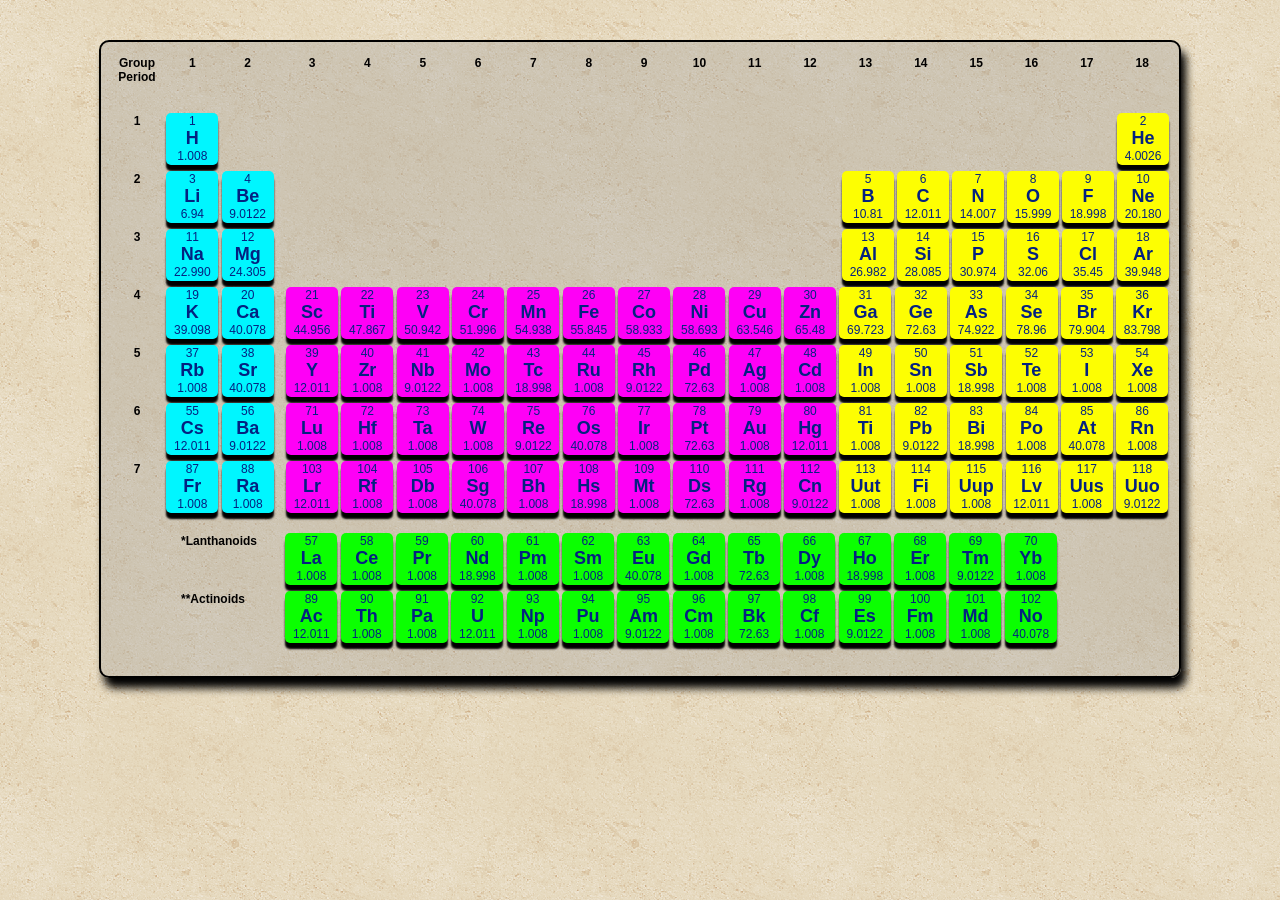
<file: index.html>
<!DOCTYPE html>
<html lang="en">
<head>
    <meta charset="UTF-8">
    <title>Document</title>
    <link rel="stylesheet" href="style1.css">
</head>
<body>
    <div class="container">
        <p class="titulo">Group Period</p>
        <p class="titulo">1</p>
        <p class="titulo">2</p>
        <p class="titulo separa">3</p>
        <p class="titulo">4</p>
        <p class="titulo">5</p>
        <p class="titulo">6</p>
        <p class="titulo">7</p>
        <p class="titulo">8</p>
        <p class="titulo">9</p>
        <p class="titulo">10</p>
        <p class="titulo">11</p>
        <p class="titulo">12</p>
        <p class="titulo">13</p>
        <p class="titulo">14</p>
        <p class="titulo">15</p>
        <p class="titulo">16</p>
        <p class="titulo">17</p>
        <p class="titulo">18</p><br>
        <p class="titulo">1</p>
        <p class="elemento azul">1<br><span>H</span><br>1.008</p>
        <p class="elemento ult amarillo">2<br><span>He</span><br>4.0026</p><br>
        <p class="titulo">2</p>
        <p class="elemento azul">3<br><span>Li</span><br>6.94</p>
        <p class="elemento azul">4<br><span>Be</span><br>9.0122</p>
        <p class="elemento ult amarillo">10<br><span>Ne</span><br>20.180</p>
        <p class="elemento ult amarillo">9<br><span>F</span><br>18.998</p>
        <p class="elemento ult amarillo">8<br><span>O</span><br>15.999</p>
        <p class="elemento ult amarillo">7<br><span>N</span><br>14.007</p>
        <p class="elemento ult amarillo">6<br><span>C</span><br>12.011</p>
        <p class="elemento ult amarillo">5<br><span>B</span><br>10.81</p><br>
        <p class="titulo">3</p>
        <p class="elemento azul">11<br><span>Na</span><br>22.990</p>
        <p class="elemento azul">12<br><span>Mg</span><br>24.305</p>
        <p class="elemento ult amarillo">18<br><span>Ar</span><br>39.948</p>
        <p class="elemento ult amarillo">17<br><span>Cl</span><br>35.45</p>
        <p class="elemento ult amarillo">16<br><span>S</span><br>32.06</p>
        <p class="elemento ult amarillo">15<br><span>P</span><br>30.974</p>
        <p class="elemento ult amarillo">14<br><span>Si</span><br>28.085</p>
        <p class="elemento ult amarillo">13<br><span>Al</span><br>26.982</p><br>
        <p class="titulo">4</p>
        <p class="elemento azul">19<br><span>K</span><br>39.098</p>
        <p class="elemento azul">20<br><span>Ca</span><br>40.078</p>
        <p class="elemento  rosa separa">21<br><span>Sc</span><br>44.956</p>
        <p class="elemento rosa">22<br><span>Ti</span><br>47.867</p>
        <p class="elemento rosa">23<br><span>V</span><br>50.942</p>
        <p class="elemento rosa">24<br><span>Cr</span><br>51.996</p>
        <p class="elemento rosa">25<br><span>Mn</span><br>54.938</p>
        <p class="elemento rosa">26<br><span>Fe</span><br>55.845</p>
        <p class="elemento rosa">27<br><span>Co</span><br>58.933</p>
        <p class="elemento rosa">28<br><span>Ni</span><br>58.693</p>
        <p class="elemento rosa">29<br><span>Cu</span><br>63.546</p>
        <p class="elemento rosa">30<br><span>Zn</span><br>65.48</p>
        <p class="elemento amarillo">31<br><span>Ga</span><br>69.723</p>
        <p class="elemento amarillo">32<br><span>Ge</span><br>72.63</p>
        <p class="elemento amarillo">33<br><span>As</span><br>74.922</p>
        <p class="elemento amarillo">34<br><span>Se</span><br>78.96</p>
        <p class="elemento amarillo">35<br><span>Br</span><br>79.904</p>
        <p class="elemento amarillo">36<br><span>Kr</span><br>83.798</p><br>
        <p class="titulo">5</p>
        <p class="elemento azul">37<br><span>Rb</span><br>1.008</p>
        <p class="elemento azul">38<br><span>Sr</span><br>40.078</p>
        <p class="elemento  rosa separa">39<br><span>Y</span><br>12.011</p>
        <p class="elemento rosa">40<br><span>Zr</span><br>1.008</p>
        <p class="elemento rosa">41<br><span>Nb</span><br>9.0122</p>
        <p class="elemento rosa">42<br><span>Mo</span><br>1.008</p>
        <p class="elemento rosa">43<br><span>Tc</span><br>18.998</p>
        <p class="elemento rosa">44<br><span>Ru</span><br>1.008</p>
        <p class="elemento rosa">45<br><span>Rh</span><br>9.0122</p>
        <p class="elemento rosa">46<br><span>Pd</span><br>72.63</p>
        <p class="elemento rosa">47<br><span>Ag</span><br>1.008</p>
        <p class="elemento rosa">48<br><span>Cd</span><br>1.008</p>
        <p class="elemento amarillo">49<br><span>In</span><br>1.008</p>
        <p class="elemento amarillo">50<br><span>Sn</span><br>1.008</p>
        <p class="elemento amarillo">51<br><span>Sb</span><br>18.998</p>
        <p class="elemento amarillo">52<br><span>Te</span><br>1.008</p>
        <p class="elemento amarillo">53<br><span>I</span><br>1.008</p>
        <p class="elemento amarillo">54<br><span>Xe</span><br>1.008</p><br>
        <p class="titulo">6</p>
        <p class="elemento azul">55<br><span>Cs</span><br>12.011</p>
        <p class="elemento azul">56<br><span>Ba</span><br>9.0122</p>
        <p class="elemento  rosa separa">71<br><span>Lu</span><br>1.008</p>
        <p class="elemento rosa">72<br><span>Hf</span><br>1.008</p>
        <p class="elemento rosa">73<br><span>Ta</span><br>1.008</p>
        <p class="elemento rosa">74<br><span>W</span><br>1.008</p>
        <p class="elemento rosa">75<br><span>Re</span><br>9.0122</p>
        <p class="elemento rosa">76<br><span>Os</span><br>40.078</p>
        <p class="elemento rosa">77<br><span>Ir</span><br>1.008</p>
        <p class="elemento rosa">78<br><span>Pt</span><br>72.63</p>
        <p class="elemento rosa">79<br><span>Au</span><br>1.008</p>
        <p class="elemento rosa">80<br><span>Hg</span><br>12.011</p>
        <p class="elemento amarillo">81<br><span>Ti</span><br>1.008</p>
        <p class="elemento amarillo">82<br><span>Pb</span><br>9.0122</p>
        <p class="elemento amarillo">83<br><span>Bi</span><br>18.998</p>
        <p class="elemento amarillo">84<br><span>Po</span><br>1.008</p>
        <p class="elemento amarillo">85<br><span>At</span><br>40.078</p>
        <p class="elemento amarillo">86<br><span>Rn</span><br>1.008</p><br>
        <p class="titulo">7</p>
        <p class="elemento azul">87<br><span>Fr</span><br>1.008</p>
        <p class="elemento azul">88<br><span>Ra</span><br>1.008</p>
        <p class="elemento  rosa separa">103<br><span>Lr</span><br>12.011</p>
        <p class="elemento rosa">104<br><span>Rf</span><br>1.008</p>
        <p class="elemento rosa">105<br><span>Db</span><br>1.008</p>
        <p class="elemento rosa">106<br><span>Sg</span><br>40.078</p>
        <p class="elemento rosa">107<br><span>Bh</span><br>1.008</p>
        <p class="elemento rosa">108<br><span>Hs</span><br>18.998</p>
        <p class="elemento rosa">109<br><span>Mt</span><br>1.008</p>
        <p class="elemento rosa">110<br><span>Ds</span><br>72.63</p>
        <p class="elemento rosa">111<br><span>Rg</span><br>1.008</p>
        <p class="elemento rosa">112<br><span>Cn</span><br>9.0122</p>
        <p class="elemento amarillo">113<br><span>Uut</span><br>1.008</p>
        <p class="elemento amarillo">114<br><span>Fi</span><br>1.008</p>
        <p class="elemento amarillo">115<br><span>Uup</span><br>1.008</p>
        <p class="elemento amarillo">116<br><span>Lv</span><br>12.011</p>
        <p class="elemento amarillo">117<br><span>Uus</span><br>1.008</p>
        <p class="elemento amarillo">118<br><span>Uuo</span><br>9.0122</p><br><br>
        <p class="titulo noids">*Lanthanoids</p>
        <p class="elemento verde separa-l">57<br><span>La</span><br>1.008</p>
        <p class="elemento verde">58<br><span>Ce</span><br>1.008</p>
        <p class="elemento verde">59<br><span>Pr</span><br>1.008</p>
        <p class="elemento verde">60<br><span>Nd</span><br>18.998</p>
        <p class="elemento verde">61<br><span>Pm</span><br>1.008</p>
        <p class="elemento verde">62<br><span>Sm</span><br>1.008</p>
        <p class="elemento verde">63<br><span>Eu</span><br>40.078</p>
        <p class="elemento verde">64<br><span>Gd</span><br>1.008</p>
        <p class="elemento verde">65<br><span>Tb</span><br>72.63</p>
        <p class="elemento verde">66<br><span>Dy</span><br>1.008</p>
        <p class="elemento verde">67<br><span>Ho</span><br>18.998</p>
        <p class="elemento verde">68<br><span>Er</span><br>1.008</p>
        <p class="elemento verde">69<br><span>Tm</span><br>9.0122</p>
        <p class="elemento verde">70<br><span>Yb</span><br>1.008</p><br>
        <p class="titulo noids">**Actinoids</p>
        <p class="elemento verde separa-l">89<br><span>Ac</span><br>12.011</p>
        <p class="elemento verde">90<br><span>Th</span><br>1.008</p>
        <p class="elemento verde">91<br><span>Pa</span><br>1.008</p>
        <p class="elemento verde">92<br><span>U</span><br>12.011</p>
        <p class="elemento verde">93<br><span>Np</span><br>1.008</p>
        <p class="elemento verde">94<br><span>Pu</span><br>1.008</p>
        <p class="elemento verde">95<br><span>Am</span><br>9.0122</p>
        <p class="elemento verde">96<br><span>Cm</span><br>1.008</p>
        <p class="elemento verde">97<br><span>Bk</span><br>72.63</p>
        <p class="elemento verde">98<br><span>Cf</span><br>1.008</p>
        <p class="elemento verde">99<br><span>Es</span><br>9.0122</p>
        <p class="elemento verde">100<br><span>Fm</span><br>1.008</p>
        <p class="elemento verde">101<br><span>Md</span><br>1.008</p>
        <p class="elemento verde">102<br><span>No</span><br>40.078</p>
    </div>
</body>
</html>
</file>
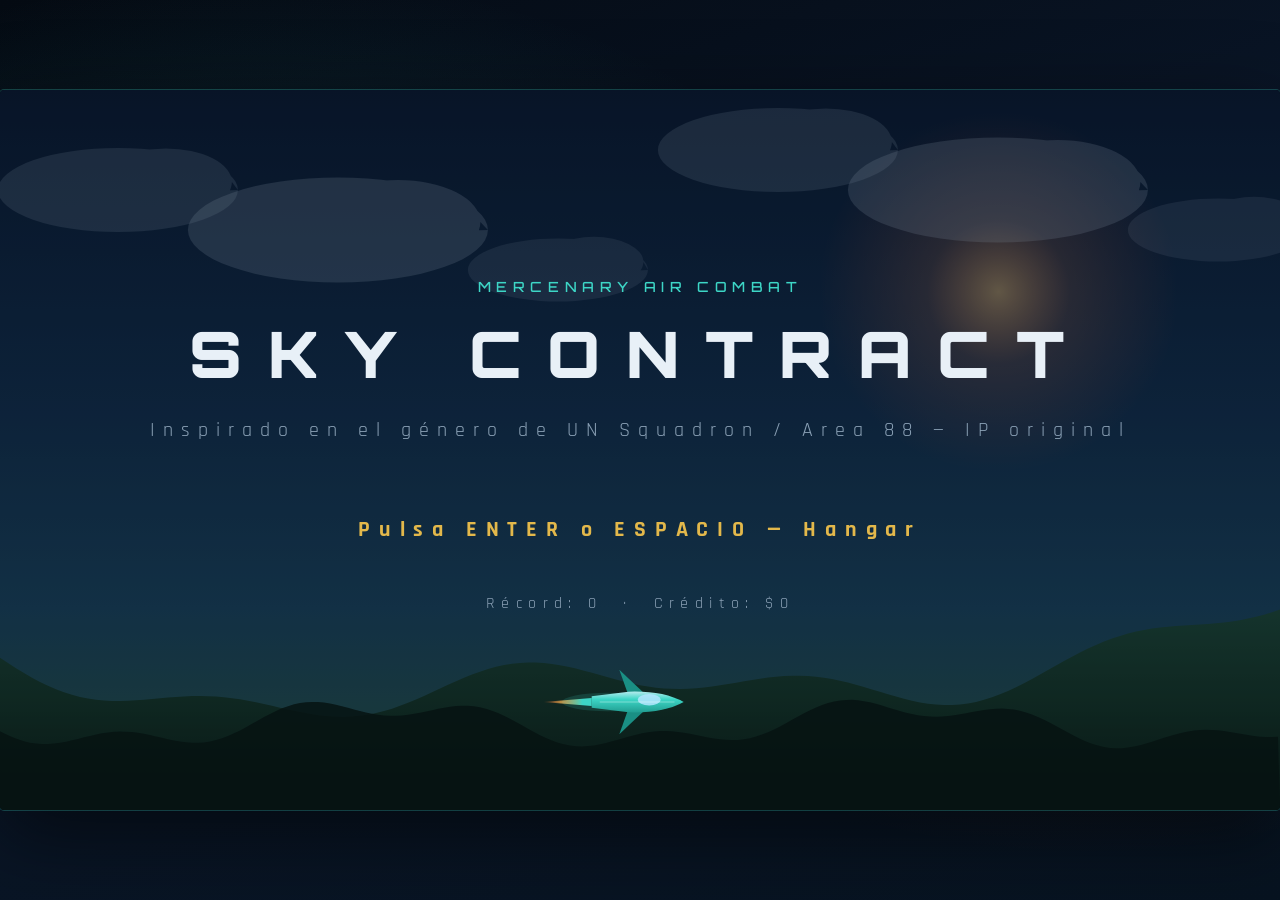
<file: sky-mercenary/index.html>
<!DOCTYPE html>
<html lang="es">
<head>
  <meta charset="UTF-8" />
  <meta name="viewport" content="width=device-width, initial-scale=1, maximum-scale=1, user-scalable=no" />
  <title>Sky Contract — HD Shmup</title>
  <link rel="preconnect" href="https://fonts.googleapis.com" />
  <link rel="preconnect" href="https://fonts.gstatic.com" crossorigin />
  <link href="https://fonts.googleapis.com/css2?family=Orbitron:wght@500;700;900&family=Rajdhani:wght@400;600;700&display=swap" rel="stylesheet" />
  <style>
:root {
  --bg-deep: #06101c;
  --bg-mid: #0c1a2e;
  --accent: #3dd6c6;
  --accent-hot: #ff6b3d;
  --gold: #f0c14b;
  --text: #e8f0f7;
  --muted: #8aa0b5;
  --danger: #ff4d6d;
  --panel: rgba(6, 16, 28, 0.78);
}

* {
  box-sizing: border-box;
  margin: 0;
  padding: 0;
}

html, body {
  width: 100%;
  height: 100%;
  overflow: hidden;
  background:
    radial-gradient(ellipse 80% 60% at 20% 30%, rgba(61, 214, 198, 0.12), transparent 55%),
    radial-gradient(ellipse 70% 50% at 85% 70%, rgba(255, 107, 61, 0.1), transparent 50%),
    linear-gradient(160deg, #040a12 0%, #0a1628 45%, #071320 100%);
  color: var(--text);
  font-family: "Rajdhani", sans-serif;
}

#app {
  width: 100%;
  height: 100%;
  display: grid;
  place-items: center;
  position: relative;
}

#game {
  width: min(100vw, calc(100vh * 16 / 9));
  height: min(100vh, calc(100vw * 9 / 16));
  display: block;
  border-radius: 4px;
  box-shadow:
    0 0 0 1px rgba(61, 214, 198, 0.25),
    0 24px 80px rgba(0, 0, 0, 0.55);
  background: #020810;
  cursor: none;
}

#ui {
  position: absolute;
  inset: 0;
  pointer-events: none;
  display: flex;
  flex-direction: column;
  justify-content: space-between;
  align-items: center;
  padding: clamp(12px, 2vh, 28px) clamp(16px, 3vw, 40px);
  max-width: min(100vw, calc(100vh * 16 / 9));
  max-height: min(100vh, calc(100vw * 9 / 16));
  margin: auto;
}

#ui.hidden {
  display: none;
}

#hud {
  width: 100%;
  display: flex;
  flex-wrap: wrap;
  gap: 12px 28px;
  align-items: flex-end;
  justify-content: space-between;
  font-family: "Orbitron", sans-serif;
}

.hud-block {
  display: flex;
  flex-direction: column;
  gap: 2px;
  min-width: 90px;
}

.hud-block .label {
  font-size: 10px;
  letter-spacing: 0.18em;
  color: var(--muted);
}

#hud-plane,
#hud-money,
#hud-score {
  font-size: clamp(14px, 1.6vw, 20px);
  font-weight: 700;
  color: var(--accent);
}

#hud-money {
  color: var(--gold);
}

.hp-block {
  flex: 1;
  min-width: 140px;
  max-width: 280px;
}

#hp-bar {
  height: 10px;
  background: rgba(255, 255, 255, 0.08);
  border: 1px solid rgba(61, 214, 198, 0.35);
  overflow: hidden;
}

#hp-fill {
  height: 100%;
  width: 100%;
  background: linear-gradient(90deg, var(--accent-hot), var(--accent));
  transform-origin: left center;
  transition: width 0.15s ease-out;
}

#hint {
  font-size: 13px;
  letter-spacing: 0.06em;
  color: rgba(138, 160, 181, 0.85);
  text-align: center;
}

@media (max-width: 640px) {
  #hint {
    font-size: 11px;
  }
  .hud-block .label {
    font-size: 8px;
  }
}

  </style>
</head>
<body>
  <div id="app">
    <canvas id="game" width="1280" height="720" aria-label="Sky Contract"></canvas>
    <div id="ui" class="hidden">
      <div id="hud">
        <div class="hud-block">
          <span class="label">PILOTO</span>
          <span id="hud-plane">—</span>
        </div>
        <div class="hud-block">
          <span class="label">CRÉDITO</span>
          <span id="hud-money">$0</span>
        </div>
        <div class="hud-block">
          <span class="label">PUNTOS</span>
          <span id="hud-score">0</span>
        </div>
        <div class="hud-block hp-block">
          <span class="label">BLINDAJE</span>
          <div id="hp-bar"><div id="hp-fill"></div></div>
        </div>
      </div>
      <p id="hint">WASD / flechas mover · Espacio disparar · Shift especial</p>
    </div>
  </div>
  <script>
/** Aviones jugables — diseño original (no IP Capcom). */

const PLANES = [
  {
    id: "falcon",
    name: "FALCON-X",
    tagline: "Equilibrado · ideal para contratos estándar",
    price: 0,
    hp: 100,
    speed: 5.2,
    fireRate: 0.12,
    damage: 12,
    special: "burst",
    specialCooldown: 4.5,
    color: "#3dd6c6",
    accent: "#1a8f84",
    wingspan: 1,
  },
  {
    id: "viper",
    name: "VIPER MK-II",
    tagline: "Rápido y frágil · ráfaga de misiles",
    price: 2500,
    hp: 70,
    speed: 7.4,
    fireRate: 0.08,
    damage: 9,
    special: "missiles",
    specialCooldown: 3.2,
    color: "#6ea8ff",
    accent: "#3a6bc7",
    wingspan: 0.85,
  },
  {
    id: "titan",
    name: "TITAN A-88",
    tagline: "Blindaje pesado · cañón de plasma",
    price: 4800,
    hp: 160,
    speed: 3.6,
    fireRate: 0.22,
    damage: 28,
    special: "plasma",
    specialCooldown: 5.5,
    color: "#f0c14b",
    accent: "#b8871f",
    wingspan: 1.25,
  },
];

function getPlane(id) {
  return PLANES.find((p) => p.id === id) || PLANES[0];
}


/** Render HD procedural — aviones, enemigos, FX. */

function drawSky(ctx, w, h, t, parallax) {
  const g = ctx.createLinearGradient(0, 0, 0, h);
  g.addColorStop(0, "#0a1a33");
  g.addColorStop(0.45, "#12304f");
  g.addColorStop(0.72, "#1a4560");
  g.addColorStop(1, "#2a5a4a");
  ctx.fillStyle = g;
  ctx.fillRect(0, 0, w, h);

  // Sol bajo
  const sunX = w * 0.78 + Math.sin(t * 0.05) * 8;
  const sunY = h * 0.28;
  const sun = ctx.createRadialGradient(sunX, sunY, 0, sunX, sunY, 180);
  sun.addColorStop(0, "rgba(255, 200, 120, 0.55)");
  sun.addColorStop(0.4, "rgba(255, 140, 80, 0.18)");
  sun.addColorStop(1, "rgba(255, 100, 60, 0)");
  ctx.fillStyle = sun;
  ctx.fillRect(0, 0, w, h);

  // Nubes lejanas
  ctx.save();
  for (let i = 0; i < 8; i++) {
    const cx = ((i * 220 - parallax * 0.15) % (w + 300)) - 100;
    const cy = 60 + (i % 4) * 40;
    drawCloud(ctx, cx, cy, 90 + (i % 3) * 30, 0.12 + (i % 3) * 0.04);
  }
  ctx.restore();

  // Cordillera / suelo
  drawTerrain(ctx, w, h, parallax);
}

function drawCloud(ctx, x, y, s, a) {
  ctx.fillStyle = `rgba(200, 220, 240, ${a})`;
  ctx.beginPath();
  ctx.ellipse(x, y, s, s * 0.35, 0, 0, Math.PI * 2);
  ctx.ellipse(x + s * 0.4, y - 8, s * 0.55, s * 0.28, 0, 0, Math.PI * 2);
  ctx.ellipse(x - s * 0.35, y + 4, s * 0.5, s * 0.25, 0, 0, Math.PI * 2);
  ctx.fill();
}

function drawTerrain(ctx, w, h, parallax) {
  const baseY = h * 0.78;
  ctx.beginPath();
  ctx.moveTo(0, h);
  for (let x = 0; x <= w; x += 8) {
    const n =
      Math.sin((x + parallax * 0.6) * 0.008) * 28 +
      Math.sin((x + parallax * 0.6) * 0.021) * 14 +
      Math.sin((x + parallax * 0.9) * 0.003) * 50;
    ctx.lineTo(x, baseY + n);
  }
  ctx.lineTo(w, h);
  ctx.closePath();
  const tg = ctx.createLinearGradient(0, baseY - 40, 0, h);
  tg.addColorStop(0, "#1e4a3a");
  tg.addColorStop(0.5, "#143528");
  tg.addColorStop(1, "#0a1c14");
  ctx.fillStyle = tg;
  ctx.fill();

  // Silueta media
  ctx.beginPath();
  ctx.moveTo(0, h);
  for (let x = 0; x <= w; x += 6) {
    const n =
      Math.sin((x + parallax) * 0.012) * 18 +
      Math.sin((x + parallax) * 0.035) * 10;
    ctx.lineTo(x, h * 0.88 + n);
  }
  ctx.lineTo(w, h);
  ctx.closePath();
  ctx.fillStyle = "rgba(8, 24, 18, 0.85)";
  ctx.fill();
}

function drawPlayerPlane(ctx, x, y, plane, t, thrusting) {
  ctx.save();
  ctx.translate(x, y);
  const s = 1.15 * (plane.wingspan || 1);

  // Sombra de velocidad
  if (thrusting) {
    ctx.fillStyle = "rgba(61, 214, 198, 0.15)";
    ctx.beginPath();
    ctx.ellipse(-28 * s, 0, 40 * s, 8 * s, 0, 0, Math.PI * 2);
    ctx.fill();
  }

  // Estela
  const flame = 10 + Math.sin(t * 40) * 4 + (thrusting ? 8 : 0);
  const fg = ctx.createLinearGradient(-50 * s, 0, -50 * s - flame * 2, 0);
  fg.addColorStop(0, plane.color);
  fg.addColorStop(0.5, "rgba(255, 180, 80, 0.7)");
  fg.addColorStop(1, "rgba(255, 80, 40, 0)");
  ctx.fillStyle = fg;
  ctx.beginPath();
  ctx.moveTo(-42 * s, -4);
  ctx.lineTo(-42 * s - flame * 2.2, 0);
  ctx.lineTo(-42 * s, 4);
  ctx.closePath();
  ctx.fill();

  // Alas
  ctx.fillStyle = plane.accent;
  ctx.beginPath();
  ctx.moveTo(-8 * s, 0);
  ctx.lineTo(-18 * s, 28 * s);
  ctx.lineTo(8 * s, 4);
  ctx.closePath();
  ctx.fill();
  ctx.beginPath();
  ctx.moveTo(-8 * s, 0);
  ctx.lineTo(-18 * s, -28 * s);
  ctx.lineTo(8 * s, -4);
  ctx.closePath();
  ctx.fill();

  // Fuselaje
  const body = ctx.createLinearGradient(0, -12 * s, 0, 12 * s);
  body.addColorStop(0, "#e8f4ff");
  body.addColorStop(0.4, plane.color);
  body.addColorStop(1, plane.accent);
  ctx.fillStyle = body;
  ctx.beginPath();
  ctx.moveTo(38 * s, 0);
  ctx.quadraticCurveTo(20 * s, -10 * s, -10 * s, -9 * s);
  ctx.lineTo(-42 * s, -5 * s);
  ctx.lineTo(-42 * s, 5 * s);
  ctx.lineTo(-10 * s, 9 * s);
  ctx.quadraticCurveTo(20 * s, 10 * s, 38 * s, 0);
  ctx.closePath();
  ctx.fill();

  // Cabina
  ctx.fillStyle = "rgba(180, 230, 255, 0.85)";
  ctx.beginPath();
  ctx.ellipse(8 * s, -2 * s, 10 * s, 5 * s, 0, 0, Math.PI * 2);
  ctx.fill();

  // Detalle borde
  ctx.strokeStyle = "rgba(255,255,255,0.35)";
  ctx.lineWidth = 1.2;
  ctx.beginPath();
  ctx.moveTo(30 * s, 0);
  ctx.lineTo(-35 * s, 0);
  ctx.stroke();

  ctx.restore();
}

function drawEnemy(ctx, e, t) {
  ctx.save();
  ctx.translate(e.x, e.y);
  ctx.rotate(e.rot || 0);

  if (e.kind === "fighter") {
    ctx.fillStyle = "#c45c5c";
    ctx.beginPath();
    ctx.moveTo(-28, 0);
    ctx.lineTo(18, -14);
    ctx.lineTo(10, 0);
    ctx.lineTo(18, 14);
    ctx.closePath();
    ctx.fill();
    ctx.fillStyle = "#8b3030";
    ctx.fillRect(-8, -3, 16, 6);
  } else if (e.kind === "bomber") {
    ctx.fillStyle = "#6b7a8a";
    ctx.beginPath();
    ctx.ellipse(0, 0, 36, 16, 0, 0, Math.PI * 2);
    ctx.fill();
    ctx.fillStyle = "#4a5560";
    ctx.fillRect(-20, -22, 40, 8);
    ctx.fillRect(-20, 14, 40, 8);
  } else if (e.kind === "turret") {
    ctx.fillStyle = "#5a6a4a";
    ctx.fillRect(-18, 8, 36, 20);
    ctx.fillStyle = "#8a9a6a";
    ctx.beginPath();
    ctx.arc(0, 6, 14, 0, Math.PI * 2);
    ctx.fill();
    ctx.strokeStyle = "#c8d8a0";
    ctx.lineWidth = 4;
    ctx.beginPath();
    ctx.moveTo(0, 6);
    ctx.lineTo(-28, 6 + Math.sin(t * 2) * 4);
    ctx.stroke();
  } else if (e.kind === "boss") {
    const pulse = 1 + Math.sin(t * 3) * 0.03;
    ctx.scale(pulse, pulse);
    const g = ctx.createLinearGradient(-80, 0, 80, 0);
    g.addColorStop(0, "#4a1a2a");
    g.addColorStop(0.5, "#c04050");
    g.addColorStop(1, "#2a1020");
    ctx.fillStyle = g;
    ctx.beginPath();
    ctx.moveTo(-70, 0);
    ctx.lineTo(-20, -55);
    ctx.lineTo(90, -20);
    ctx.lineTo(70, 0);
    ctx.lineTo(90, 20);
    ctx.lineTo(-20, 55);
    ctx.closePath();
    ctx.fill();
    ctx.fillStyle = "rgba(255, 100, 80, 0.9)";
    ctx.beginPath();
    ctx.arc(20, 0, 18, 0, Math.PI * 2);
    ctx.fill();
    ctx.strokeStyle = "rgba(255, 200, 150, 0.5)";
    ctx.lineWidth = 2;
    ctx.strokeRect(-50, -12, 40, 24);
  }

  ctx.restore();
}

function drawBullet(ctx, b) {
  ctx.save();
  ctx.translate(b.x, b.y);
  if (b.from === "player") {
    const g = ctx.createLinearGradient(-8, 0, 12, 0);
    g.addColorStop(0, "rgba(61, 214, 198, 0)");
    g.addColorStop(0.4, b.color || "#3dd6c6");
    g.addColorStop(1, "#ffffff");
    ctx.fillStyle = g;
    ctx.beginPath();
    ctx.ellipse(0, 0, b.r * 2.2, b.r * 0.7, 0, 0, Math.PI * 2);
    ctx.fill();
  } else {
    ctx.fillStyle = b.color || "#ff6b3d";
    ctx.shadowColor = b.color || "#ff6b3d";
    ctx.shadowBlur = 8;
    ctx.beginPath();
    ctx.arc(0, 0, b.r, 0, Math.PI * 2);
    ctx.fill();
  }
  ctx.restore();
}

function drawParticle(ctx, p) {
  ctx.globalAlpha = Math.max(0, p.life);
  ctx.fillStyle = p.color;
  ctx.beginPath();
  ctx.arc(p.x, p.y, p.r * p.life, 0, Math.PI * 2);
  ctx.fill();
  ctx.globalAlpha = 1;
}

function drawPowerup(ctx, p, t) {
  ctx.save();
  ctx.translate(p.x, p.y);
  ctx.rotate(t * 2);
  const colors = { money: "#f0c14b", heal: "#3dd6c6", power: "#ff6b3d" };
  ctx.fillStyle = colors[p.type] || "#fff";
  ctx.shadowColor = ctx.fillStyle;
  ctx.shadowBlur = 12;
  ctx.beginPath();
  for (let i = 0; i < 5; i++) {
    const a = (i / 5) * Math.PI * 2 - Math.PI / 2;
    const r = i % 2 === 0 ? 12 : 6;
    const px = Math.cos(a) * r;
    const py = Math.sin(a) * r;
    if (i === 0) ctx.moveTo(px, py);
    else ctx.lineTo(px, py);
  }
  ctx.closePath();
  ctx.fill();
  ctx.restore();
}


const canvas = document.getElementById("game");
const ctx = canvas.getContext("2d");
const ui = document.getElementById("ui");
const hudPlane = document.getElementById("hud-plane");
const hudMoney = document.getElementById("hud-money");
const hudScore = document.getElementById("hud-score");
const hpFill = document.getElementById("hp-fill");

const W = canvas.width;
const H = canvas.height;

const keys = Object.create(null);
window.addEventListener("keydown", (e) => {
  keys[e.code] = true;
  if (["Space", "ArrowUp", "ArrowDown", "ArrowLeft", "ArrowRight"].includes(e.code)) {
    e.preventDefault();
  }
});
window.addEventListener("keyup", (e) => {
  keys[e.code] = false;
});

/** @type {'title'|'hangar'|'playing'|'paused'|'gameover'|'victory'} */
let state = "title";
let selectedPlaneIdx = 0;
let unlocked = new Set(["falcon"]);
let money = 0;
let highScore = Number(localStorage.getItem("skyContractHS") || 0);

const game = {
  plane: null,
  x: 160,
  y: H / 2,
  hp: 100,
  maxHp: 100,
  score: 0,
  fireCd: 0,
  specialCd: 0,
  power: 0,
  invuln: 0,
  parallax: 0,
  t: 0,
  wave: 0,
  spawnTimer: 0,
  bossSpawned: false,
  stageComplete: false,
  bullets: [],
  enemies: [],
  particles: [],
  powerups: [],
  messages: [],
  shake: 0,
};

function resetRun(planeId) {
  const plane = getPlane(planeId);
  game.plane = plane;
  game.x = 160;
  game.y = H / 2;
  game.hp = plane.hp;
  game.maxHp = plane.hp;
  game.score = 0;
  game.fireCd = 0;
  game.specialCd = 0;
  game.power = 0;
  game.invuln = 1.5;
  game.parallax = 0;
  game.t = 0;
  game.wave = 0;
  game.spawnTimer = 1;
  game.bossSpawned = false;
  game.stageComplete = false;
  game.bullets = [];
  game.enemies = [];
  game.particles = [];
  game.powerups = [];
  game.messages = [{ text: "CONTRATO ACTIVO — ZONA COSTERA", life: 3 }];
  game.shake = 0;
  ui.classList.remove("hidden");
  updateHud();
}

function updateHud() {
  if (!game.plane) return;
  hudPlane.textContent = game.plane.name;
  hudMoney.textContent = `$${money.toLocaleString("en-US")}`;
  hudScore.textContent = String(game.score);
  const pct = Math.max(0, (game.hp / game.maxHp) * 100);
  hpFill.style.width = `${pct}%`;
}

function spawnBurst(x, y, color, n = 12) {
  for (let i = 0; i < n; i++) {
    const a = Math.random() * Math.PI * 2;
    const sp = 40 + Math.random() * 160;
    game.particles.push({
      x,
      y,
      vx: Math.cos(a) * sp,
      vy: Math.sin(a) * sp,
      r: 2 + Math.random() * 4,
      life: 0.6 + Math.random() * 0.5,
      color,
    });
  }
}

function firePlayer(special = false) {
  const p = game.plane;
  const dmg = p.damage * (1 + game.power * 0.35);
  const col = p.color;

  if (special) {
    if (game.specialCd > 0) return;
    game.specialCd = p.specialCooldown;
    if (p.special === "burst") {
      for (let i = -2; i <= 2; i++) {
        game.bullets.push({
          x: game.x + 40,
          y: game.y + i * 10,
          vx: 720,
          vy: i * 40,
          r: 5,
          dmg,
          from: "player",
          color: col,
        });
      }
    } else if (p.special === "missiles") {
      for (let i = 0; i < 6; i++) {
        game.bullets.push({
          x: game.x + 20,
          y: game.y,
          vx: 400 + i * 30,
          vy: (i - 2.5) * 90,
          r: 6,
          dmg: dmg * 1.4,
          from: "player",
          color: "#6ea8ff",
          homing: true,
        });
      }
    } else if (p.special === "plasma") {
      game.bullets.push({
        x: game.x + 50,
        y: game.y,
        vx: 500,
        vy: 0,
        r: 18,
        dmg: dmg * 3,
        from: "player",
        color: "#f0c14b",
      });
    }
    spawnBurst(game.x + 30, game.y, col, 8);
    return;
  }

  if (game.fireCd > 0) return;
  game.fireCd = p.fireRate * (game.power >= 2 ? 0.75 : 1);
  const spread = game.power >= 1 ? 1 : 0;
  for (let i = -spread; i <= spread; i++) {
    game.bullets.push({
      x: game.x + 36,
      y: game.y + i * 8,
      vx: 780,
      vy: i * 30,
      r: 4 + game.power,
      dmg,
      from: "player",
      color: col,
    });
  }
}

function spawnWave() {
  game.wave++;
  const w = game.wave;

  if (w === 8 && !game.bossSpawned) {
    game.bossSpawned = true;
    game.enemies.push({
      kind: "boss",
      x: W + 100,
      y: H / 2,
      hp: 900,
      maxHp: 900,
      vx: -40,
      vy: 0,
      r: 70,
      score: 5000,
      money: 2000,
      fireCd: 1,
      pattern: 0,
      rot: 0,
    });
    game.messages.push({ text: "¡JEFE DETECTADO — ACORAZADO ROJO!", life: 3.5 });
    return;
  }

  if (game.bossSpawned) return;

  const count = 3 + Math.min(6, Math.floor(w / 2));
  for (let i = 0; i < count; i++) {
    const kind = w > 4 && Math.random() < 0.25 ? "bomber" : "fighter";
    const y = 80 + Math.random() * (H - 200);
    game.enemies.push({
      kind,
      x: W + 40 + i * 55,
      y,
      hp: kind === "bomber" ? 60 : 28,
      maxHp: kind === "bomber" ? 60 : 28,
      vx: kind === "bomber" ? -90 : -140 - w * 8,
      vy: (Math.random() - 0.5) * 40,
      r: kind === "bomber" ? 32 : 22,
      score: kind === "bomber" ? 250 : 100,
      money: kind === "bomber" ? 80 : 35,
      fireCd: 0.8 + Math.random(),
      phase: Math.random() * Math.PI * 2,
      rot: 0,
    });
  }

  if (w % 3 === 0) {
    game.enemies.push({
      kind: "turret",
      x: W + 20,
      y: H * 0.82,
      hp: 80,
      maxHp: 80,
      vx: -70,
      vy: 0,
      r: 28,
      score: 300,
      money: 100,
      fireCd: 1.2,
      rot: 0,
    });
  }
}

function nearestEnemy(x, y) {
  let best = null;
  let bestD = Infinity;
  for (const e of game.enemies) {
    const d = (e.x - x) ** 2 + (e.y - y) ** 2;
    if (d < bestD) {
      bestD = d;
      best = e;
    }
  }
  return best;
}

function hitTest(a, b, ar, br) {
  const dx = a.x - b.x;
  const dy = a.y - b.y;
  return dx * dx + dy * dy < (ar + br) ** 2;
}

function damagePlayer(amount) {
  if (game.invuln > 0) return;
  game.hp -= amount;
  game.invuln = 1.1;
  game.shake = 12;
  spawnBurst(game.x, game.y, "#ff6b3d", 16);
  updateHud();
  if (game.hp <= 0) {
    game.hp = 0;
    highScore = Math.max(highScore, game.score);
    localStorage.setItem("skyContractHS", String(highScore));
    money += Math.floor(game.score / 10);
    state = "gameover";
    ui.classList.add("hidden");
  }
}

function updatePlaying(dt) {
  game.t += dt;
  game.parallax += 180 * dt;
  game.fireCd = Math.max(0, game.fireCd - dt);
  game.specialCd = Math.max(0, game.specialCd - dt);
  game.invuln = Math.max(0, game.invuln - dt);
  game.shake = Math.max(0, game.shake - dt * 40);

  const speed = game.plane.speed * 60;
  let mx = 0;
  let my = 0;
  if (keys["KeyW"] || keys["ArrowUp"]) my -= 1;
  if (keys["KeyS"] || keys["ArrowDown"]) my += 1;
  if (keys["KeyA"] || keys["ArrowLeft"]) mx -= 1;
  if (keys["KeyD"] || keys["ArrowRight"]) mx += 1;
  if (mx || my) {
    const len = Math.hypot(mx, my) || 1;
    game.x += (mx / len) * speed * dt;
    game.y += (my / len) * speed * dt;
  }
  game.x = Math.max(50, Math.min(W * 0.55, game.x));
  game.y = Math.max(40, Math.min(H - 60, game.y));

  const thrusting = mx > 0 || keys["Space"];
  if (keys["Space"]) firePlayer(false);
  if (keys["ShiftLeft"] || keys["ShiftRight"]) firePlayer(true);

  game.spawnTimer -= dt;
  if (game.spawnTimer <= 0 && !game.bossSpawned) {
    spawnWave();
    game.spawnTimer = 3.2 - Math.min(1.5, game.wave * 0.12);
  }

  // Enemies
  for (const e of game.enemies) {
    e.x += e.vx * dt;
    if (e.kind === "fighter") {
      e.phase = (e.phase || 0) + dt;
      e.y += Math.sin(e.phase * 2.5) * 50 * dt;
    } else if (e.kind === "boss") {
      if (e.x > W - 180) e.x += e.vx * dt;
      else {
        e.y += Math.sin(game.t * 1.2) * 70 * dt;
        e.y = Math.max(100, Math.min(H - 100, e.y));
      }
      e.fireCd -= dt;
      if (e.fireCd <= 0) {
        e.pattern = (e.pattern + 1) % 3;
        e.fireCd = e.pattern === 2 ? 1.4 : 0.55;
        if (e.pattern === 0) {
          for (let i = -3; i <= 3; i++) {
            game.bullets.push({
              x: e.x - 40,
              y: e.y,
              vx: -220,
              vy: i * 55,
              r: 6,
              dmg: 12,
              from: "enemy",
              color: "#ff6b3d",
            });
          }
        } else if (e.pattern === 1) {
          const ang = Math.atan2(game.y - e.y, game.x - e.x);
          for (let i = 0; i < 5; i++) {
            const a = ang + (i - 2) * 0.12;
            game.bullets.push({
              x: e.x - 30,
              y: e.y,
              vx: Math.cos(a) * 280,
              vy: Math.sin(a) * 280,
              r: 5,
              dmg: 10,
              from: "enemy",
              color: "#ff4d6d",
            });
          }
        } else {
          for (let i = 0; i < 12; i++) {
            const a = (i / 12) * Math.PI * 2 + game.t;
            game.bullets.push({
              x: e.x,
              y: e.y,
              vx: Math.cos(a) * 160,
              vy: Math.sin(a) * 160,
              r: 5,
              dmg: 8,
              from: "enemy",
              color: "#ffaa66",
            });
          }
        }
      }
    } else {
      e.fireCd -= dt;
      if (e.fireCd <= 0 && e.x < W) {
        e.fireCd = e.kind === "bomber" ? 1.8 : 1.4;
        const ang = Math.atan2(game.y - e.y, game.x - e.x);
        game.bullets.push({
          x: e.x - 10,
          y: e.y,
          vx: Math.cos(ang) * 240,
          vy: Math.sin(ang) * 240,
          r: 5,
          dmg: e.kind === "bomber" ? 14 : 10,
          from: "enemy",
          color: "#ff8a5c",
        });
      }
    }

    if (hitTest(game, e, 18, e.r * 0.7)) {
      damagePlayer(e.kind === "boss" ? 25 : 15);
      if (e.kind !== "boss") e.hp = 0;
    }
  }

  // Bullets
  for (const b of game.bullets) {
    if (b.homing) {
      const target = nearestEnemy(b.x, b.y);
      if (target) {
        const ang = Math.atan2(target.y - b.y, target.x - b.x);
        b.vx += Math.cos(ang) * 600 * dt;
        b.vy += Math.sin(ang) * 600 * dt;
        const sp = Math.hypot(b.vx, b.vy) || 1;
        const max = 520;
        if (sp > max) {
          b.vx = (b.vx / sp) * max;
          b.vy = (b.vy / sp) * max;
        }
      }
    }
    b.x += b.vx * dt;
    b.y += b.vy * dt;
  }

  // Collisions player bullets → enemies
  for (const b of game.bullets) {
    if (b.from !== "player" || b.dead) continue;
    for (const e of game.enemies) {
      if (e.hp <= 0) continue;
      if (hitTest(b, e, b.r, e.r)) {
        e.hp -= b.dmg;
        b.dead = true;
        spawnBurst(b.x, b.y, b.color, 4);
        if (e.hp <= 0) {
          game.score += e.score;
          money += e.money;
          spawnBurst(e.x, e.y, "#ffaa66", e.kind === "boss" ? 40 : 18);
          game.shake = e.kind === "boss" ? 20 : 6;
          if (Math.random() < 0.35 || e.kind === "boss") {
            const types = ["money", "heal", "power"];
            game.powerups.push({
              x: e.x,
              y: e.y,
              type: e.kind === "boss" ? "money" : types[(Math.random() * 3) | 0],
              life: 8,
            });
          }
          if (e.kind === "boss") {
            game.score += 2000;
            money += 1500;
            highScore = Math.max(highScore, game.score);
            localStorage.setItem("skyContractHS", String(highScore));
            game.stageComplete = true;
            game.messages.push({ text: "CONTRATO CUMPLIDO", life: 2 });
            setTimeout(() => {
              state = "victory";
              ui.classList.add("hidden");
            }, 2000);
          }
        }
        break;
      }
    }
  }

  // Enemy bullets → player
  for (const b of game.bullets) {
    if (b.from !== "enemy" || b.dead) continue;
    if (hitTest(b, game, b.r, 16)) {
      b.dead = true;
      damagePlayer(b.dmg);
    }
  }

  // Powerups
  for (const p of game.powerups) {
    p.life -= dt;
    p.x -= 40 * dt;
    if (hitTest(p, game, 14, 20)) {
      p.life = 0;
      if (p.type === "money") {
        money += 200;
        game.score += 100;
      } else if (p.type === "heal") {
        game.hp = Math.min(game.maxHp, game.hp + 30);
      } else if (p.type === "power") {
        game.power = Math.min(3, game.power + 1);
      }
      spawnBurst(p.x, p.y, "#f0c14b", 10);
    }
  }

  game.bullets = game.bullets.filter(
    (b) => !b.dead && b.x > -40 && b.x < W + 40 && b.y > -40 && b.y < H + 40
  );
  game.enemies = game.enemies.filter((e) => e.hp > 0 && e.x > -120);
  game.powerups = game.powerups.filter((p) => p.life > 0);
  game.particles = game.particles.filter((p) => {
    p.life -= dt * 1.4;
    p.x += p.vx * dt;
    p.y += p.vy * dt;
    p.vx *= 0.96;
    p.vy *= 0.96;
    return p.life > 0;
  });
  game.messages = game.messages.filter((m) => {
    m.life -= dt;
    return m.life > 0;
  });

  updateHud();
  drawPlaying(thrusting);
}

function drawPlaying(thrusting) {
  const sx = (Math.random() - 0.5) * game.shake;
  const sy = (Math.random() - 0.5) * game.shake;
  ctx.save();
  ctx.translate(sx, sy);

  drawSky(ctx, W, H, game.t, game.parallax);

  for (const p of game.powerups) drawPowerup(ctx, p, game.t);
  for (const e of game.enemies) {
    drawEnemy(ctx, e, game.t);
    if (e.kind === "boss") {
      const bw = 160;
      const bh = 8;
      const pct = e.hp / e.maxHp;
      ctx.fillStyle = "rgba(0,0,0,0.5)";
      ctx.fillRect(e.x - bw / 2, e.y - 80, bw, bh);
      ctx.fillStyle = "#ff4d6d";
      ctx.fillRect(e.x - bw / 2, e.y - 80, bw * pct, bh);
    }
  }
  for (const b of game.bullets) drawBullet(ctx, b);
  for (const p of game.particles) drawParticle(ctx, p);

  if (game.invuln <= 0 || Math.floor(game.t * 20) % 2 === 0) {
    drawPlayerPlane(ctx, game.x, game.y, game.plane, game.t, thrusting);
  }

  // Special cooldown ring
  if (game.specialCd > 0) {
    ctx.strokeStyle = "rgba(255,255,255,0.35)";
    ctx.lineWidth = 2;
    ctx.beginPath();
    ctx.arc(
      game.x,
      game.y + 40,
      10,
      -Math.PI / 2,
      -Math.PI / 2 + (1 - game.specialCd / game.plane.specialCooldown) * Math.PI * 2
    );
    ctx.stroke();
  }

  for (const m of game.messages) {
    ctx.font = "700 22px Orbitron, sans-serif";
    ctx.fillStyle = `rgba(232, 240, 247, ${Math.min(1, m.life)})`;
    ctx.textAlign = "center";
    ctx.fillText(m.text, W / 2, 80);
  }

  ctx.restore();
}

/* ---------- Menús ---------- */

let titlePulse = 0;
let hangarCursorBlink = 0;

function drawTitle(dt) {
  titlePulse += dt;
  drawSky(ctx, W, H, titlePulse, titlePulse * 40);

  // Overlay
  ctx.fillStyle = "rgba(4, 10, 18, 0.35)";
  ctx.fillRect(0, 0, W, H);

  ctx.textAlign = "center";
  ctx.fillStyle = "#3dd6c6";
  ctx.font = "500 14px Orbitron, sans-serif";
  ctx.letterSpacing = "0.4em";
  ctx.fillText("MERCENARY AIR COMBAT", W / 2, H * 0.28);

  ctx.fillStyle = "#e8f0f7";
  ctx.font = "900 64px Orbitron, sans-serif";
  ctx.fillText("SKY CONTRACT", W / 2, H * 0.4);

  ctx.fillStyle = "#8aa0b5";
  ctx.font = "400 20px Rajdhani, sans-serif";
  ctx.fillText(
    "Inspirado en el género de UN Squadron / Area 88 — IP original",
    W / 2,
    H * 0.48
  );

  const blink = 0.55 + Math.sin(titlePulse * 3) * 0.45;
  ctx.fillStyle = `rgba(240, 193, 75, ${blink})`;
  ctx.font = "700 22px Rajdhani, sans-serif";
  ctx.fillText("Pulsa ENTER o ESPACIO — Hangar", W / 2, H * 0.62);

  ctx.fillStyle = "#8aa0b5";
  ctx.font = "400 16px Rajdhani, sans-serif";
  ctx.fillText(`Récord: ${highScore.toLocaleString("en-US")}  ·  Crédito: $${money}`, W / 2, H * 0.72);

  // Avión decorativo
  drawPlayerPlane(ctx, W * 0.5, H * 0.85, PLANES[0], titlePulse, true);
}

function drawHangar(dt) {
  hangarCursorBlink += dt;
  drawSky(ctx, W, H, hangarCursorBlink, hangarCursorBlink * 20);
  ctx.fillStyle = "rgba(4, 10, 18, 0.72)";
  ctx.fillRect(0, 0, W, H);

  ctx.textAlign = "center";
  ctx.fillStyle = "#3dd6c6";
  ctx.font = "700 28px Orbitron, sans-serif";
  ctx.fillText("HANGAR — ELIGE TU MÁQUINA", W / 2, 70);

  ctx.fillStyle = "#f0c14b";
  ctx.font = "600 18px Rajdhani, sans-serif";
  ctx.fillText(`Crédito disponible: $${money.toLocaleString("en-US")}`, W / 2, 105);

  const cardW = 280;
  const gap = 40;
  const total = PLANES.length * cardW + (PLANES.length - 1) * gap;
  const startX = (W - total) / 2;

  PLANES.forEach((plane, i) => {
    const x = startX + i * (cardW + gap);
    const y = 160;
    const selected = i === selectedPlaneIdx;
    const owned = unlocked.has(plane.id);

    ctx.fillStyle = selected ? "rgba(61, 214, 198, 0.15)" : "rgba(255,255,255,0.04)";
    ctx.strokeStyle = selected ? plane.color : "rgba(138,160,181,0.35)";
    ctx.lineWidth = selected ? 2.5 : 1;
    roundRect(ctx, x, y, cardW, 420, 8);
    ctx.fill();
    ctx.stroke();

    drawPlayerPlane(ctx, x + cardW / 2, y + 90, plane, hangarCursorBlink + i, selected);

    ctx.textAlign = "center";
    ctx.fillStyle = plane.color;
    ctx.font = "700 20px Orbitron, sans-serif";
    ctx.fillText(plane.name, x + cardW / 2, y + 170);

    ctx.fillStyle = "#8aa0b5";
    ctx.font = "400 15px Rajdhani, sans-serif";
    wrapText(ctx, plane.tagline, x + cardW / 2, y + 198, cardW - 36, 20);

    ctx.fillStyle = "#e8f0f7";
    ctx.font = "600 15px Rajdhani, sans-serif";
    const stats = [
      `Blindaje  ${plane.hp}`,
      `Velocidad  ${plane.speed.toFixed(1)}`,
      `Cadencia  ${(1 / plane.fireRate).toFixed(1)}/s`,
      `Daño  ${plane.damage}`,
      `Especial  ${plane.special.toUpperCase()}`,
    ];
    stats.forEach((s, si) => {
      ctx.fillText(s, x + cardW / 2, y + 255 + si * 22);
    });

    ctx.font = "700 16px Orbitron, sans-serif";
    if (owned) {
      ctx.fillStyle = "#3dd6c6";
      ctx.fillText(selected ? "► LISTO" : "DESBLOQUEADO", x + cardW / 2, y + 390);
    } else {
      ctx.fillStyle = money >= plane.price ? "#f0c14b" : "#ff4d6d";
      ctx.fillText(`COMPRAR $${plane.price}`, x + cardW / 2, y + 390);
    }
  });

  ctx.fillStyle = "#8aa0b5";
  ctx.font = "400 16px Rajdhani, sans-serif";
  ctx.textAlign = "center";
  ctx.fillText(
    "← → elegir  ·  ENTER despegar / comprar  ·  ESC menú",
    W / 2,
    H - 40
  );
}

function roundRect(ctx, x, y, w, h, r) {
  ctx.beginPath();
  ctx.moveTo(x + r, y);
  ctx.arcTo(x + w, y, x + w, y + h, r);
  ctx.arcTo(x + w, y + h, x, y + h, r);
  ctx.arcTo(x, y + h, x, y, r);
  ctx.arcTo(x, y, x + w, y, r);
  ctx.closePath();
}

function wrapText(ctx, text, x, y, maxW, lineH) {
  const words = text.split(" ");
  let line = "";
  let yy = y;
  for (const word of words) {
    const test = line ? `${line} ${word}` : word;
    if (ctx.measureText(test).width > maxW) {
      ctx.fillText(line, x, yy);
      line = word;
      yy += lineH;
    } else line = test;
  }
  ctx.fillText(line, x, yy);
}

function drawEndScreen(victory) {
  drawSky(ctx, W, H, game.t || 1, game.parallax || 100);
  ctx.fillStyle = "rgba(4, 10, 18, 0.75)";
  ctx.fillRect(0, 0, W, H);

  ctx.textAlign = "center";
  ctx.fillStyle = victory ? "#3dd6c6" : "#ff4d6d";
  ctx.font = "900 48px Orbitron, sans-serif";
  ctx.fillText(victory ? "MISIÓN CUMPLIDA" : "DERRIBADO", W / 2, H * 0.35);

  ctx.fillStyle = "#e8f0f7";
  ctx.font = "600 24px Rajdhani, sans-serif";
  ctx.fillText(`Puntos: ${game.score.toLocaleString("en-US")}`, W / 2, H * 0.48);
  ctx.fillText(`Crédito total: $${money.toLocaleString("en-US")}`, W / 2, H * 0.54);
  ctx.fillStyle = "#8aa0b5";
  ctx.font = "400 18px Rajdhani, sans-serif";
  ctx.fillText("ENTER — Hangar   ·   ESC — Título", W / 2, H * 0.68);
}

/* ---------- Input menús ---------- */

const justPressed = Object.create(null);
window.addEventListener("keydown", (e) => {
  if (justPressed[e.code]) return;
  justPressed[e.code] = true;

  if (state === "title") {
    if (e.code === "Enter" || e.code === "Space") {
      state = "hangar";
    }
  } else if (state === "hangar") {
    if (e.code === "ArrowLeft" || e.code === "KeyA") {
      selectedPlaneIdx = (selectedPlaneIdx + PLANES.length - 1) % PLANES.length;
    }
    if (e.code === "ArrowRight" || e.code === "KeyD") {
      selectedPlaneIdx = (selectedPlaneIdx + 1) % PLANES.length;
    }
    if (e.code === "Escape") state = "title";
    if (e.code === "Enter" || e.code === "Space") {
      const plane = PLANES[selectedPlaneIdx];
      if (!unlocked.has(plane.id)) {
        if (money >= plane.price) {
          money -= plane.price;
          unlocked.add(plane.id);
        }
      } else {
        resetRun(plane.id);
        state = "playing";
      }
    }
  } else if (state === "playing") {
    if (e.code === "Escape") {
      state = "paused";
    }
  } else if (state === "paused") {
    if (e.code === "Escape" || e.code === "Enter") state = "playing";
  } else if (state === "gameover" || state === "victory") {
    if (e.code === "Enter" || e.code === "Space") state = "hangar";
    if (e.code === "Escape") state = "title";
  }
});

window.addEventListener("keyup", (e) => {
  justPressed[e.code] = false;
});

/* ---------- Loop ---------- */

let last = performance.now();
function frame(now) {
  const dt = Math.min(0.05, (now - last) / 1000);
  last = now;

  ctx.setTransform(1, 0, 0, 1, 0, 0);
  ctx.clearRect(0, 0, W, H);

  if (state === "title") drawTitle(dt);
  else if (state === "hangar") drawHangar(dt);
  else if (state === "playing") updatePlaying(dt);
  else if (state === "paused") {
    drawPlaying(false);
    ctx.fillStyle = "rgba(0,0,0,0.5)";
    ctx.fillRect(0, 0, W, H);
    ctx.textAlign = "center";
    ctx.fillStyle = "#e8f0f7";
    ctx.font = "700 36px Orbitron, sans-serif";
    ctx.fillText("PAUSA", W / 2, H / 2);
  } else if (state === "gameover") drawEndScreen(false);
  else if (state === "victory") drawEndScreen(true);

  requestAnimationFrame(frame);
}

requestAnimationFrame(frame);

  </script>
</body>
</html>
</file>
<file: style1.css>
body {
  font-family: Arial;
  font-size: 12px;
  background: url(img/vintage-concrete.png) repeat left bottom;
}
.container {
  width: 1058px;
  margin: 0 auto;
  margin-top: 40px;
  border-radius: 10px;
  background-color: rgba(148, 148, 148, 0.3);
  border: 2px solid;
  padding: 10px;
  box-shadow: 5px 10px 8px #000000;
  padding-bottom: 30px;
}
/*Mixin*/
.titulo {
  border-radius: 5px;
  width: 50px;
  height: 50px;
  font-size: 12px;
  background-color: transparent;
  border: 1px solid transparent;
  display: inline-block;
  vertical-align: top;
  text-align: center;
  margin-top: 3px;
  margin-bottom: 3px;
  color: #020000;
  font-weight: 800;
}
.elemento {
  border-radius: 5px;
  width: 50px;
  height: 50px;
  font-size: 12px;
  background-color: transparent;
  border: 1px solid transparent;
  display: inline-block;
  vertical-align: top;
  text-align: center;
  margin-top: 3px;
  margin-bottom: 3px;
  color: #042180;
  box-shadow: 0px 6px 2px #000000;
}
span {
  font-size: 18px;
  font-weight: 700;
}
.primera {
  clear: top;
}
.ult {
  float: right;
  margin-left: 3px;
}
.separa {
  margin-left: 9px;
}
.separa-l {
  margin-left: 50px;
}
.azul {
  background-color: #00f6ff;
  border-radius: 5px;
}
.amarillo {
  background-color: #fdfe02;
  border-radius: 5px;
}
.rosa {
  background-color: #fe00f6;
  border-radius: 5px;
}
.verde {
  background-color: #0bff01;
  border-radius: 5px;
}
.noids {
  margin-left: 69px;
}
</file>
